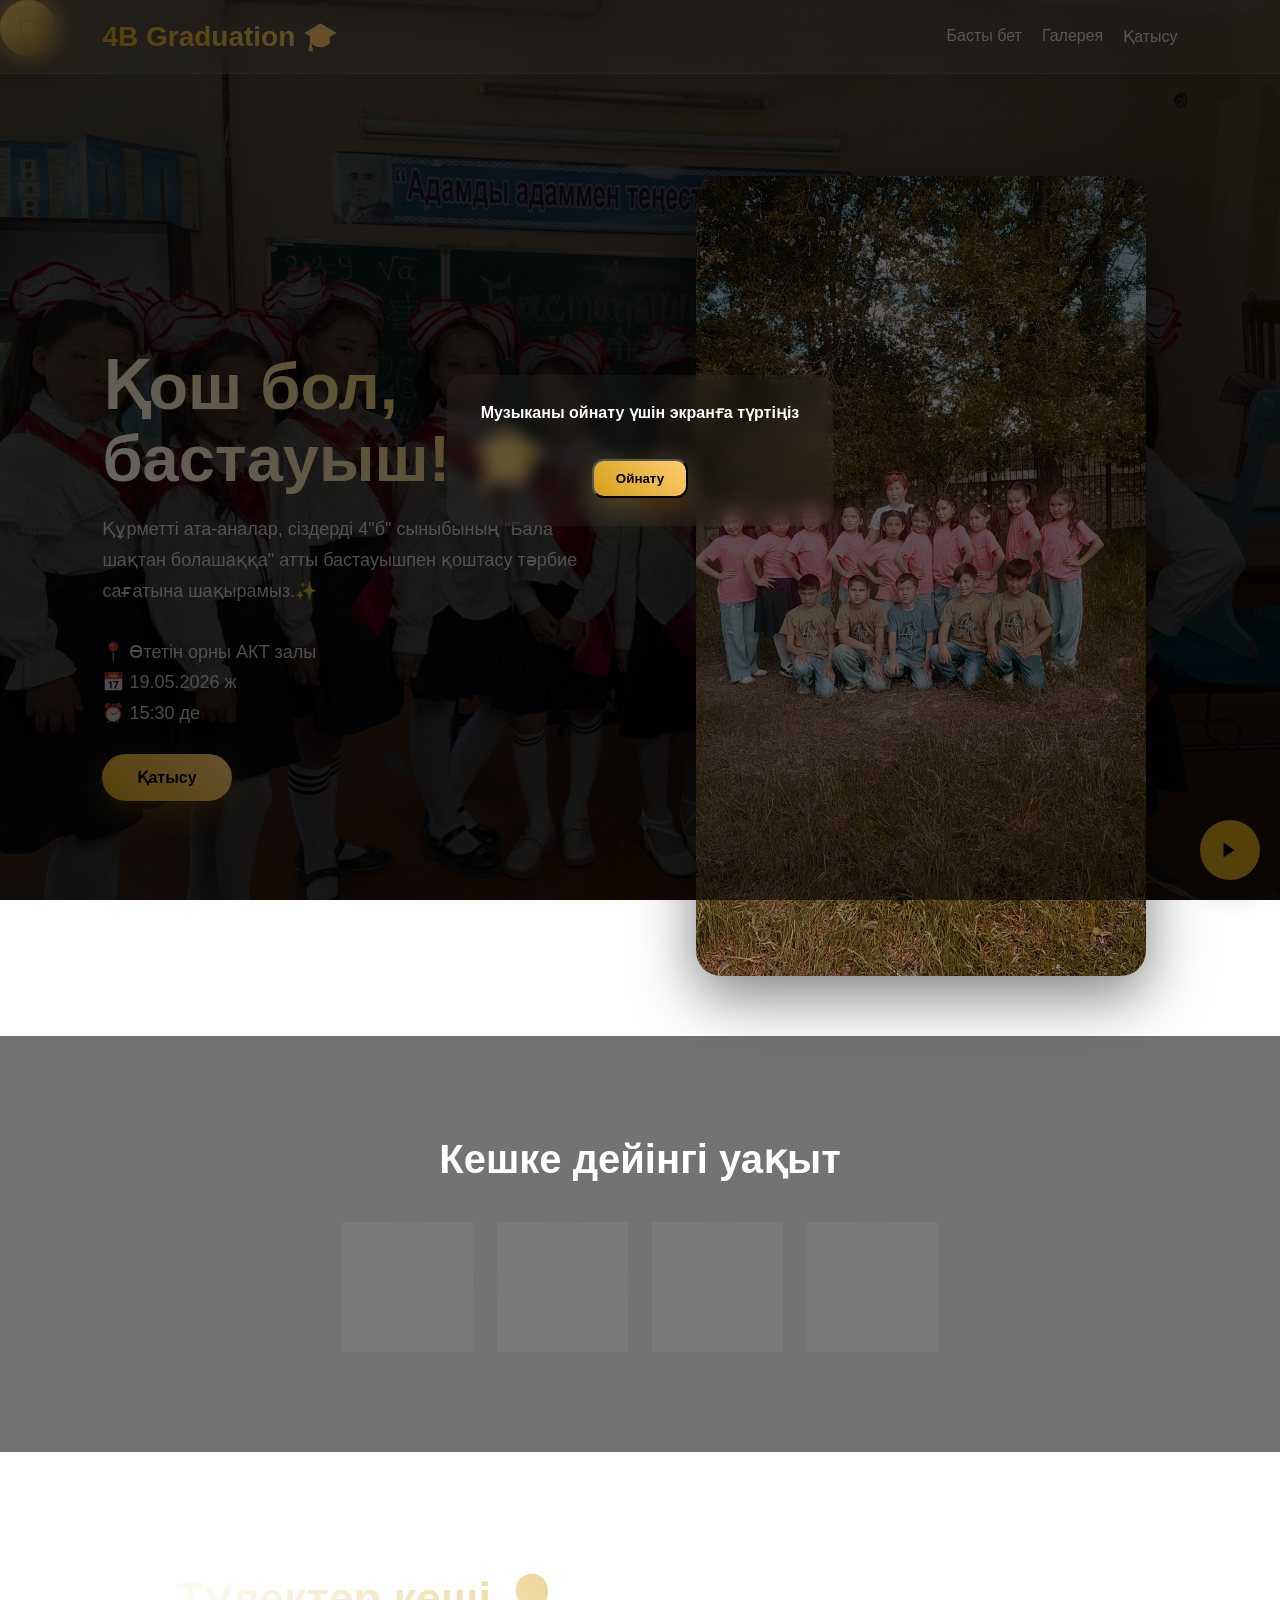
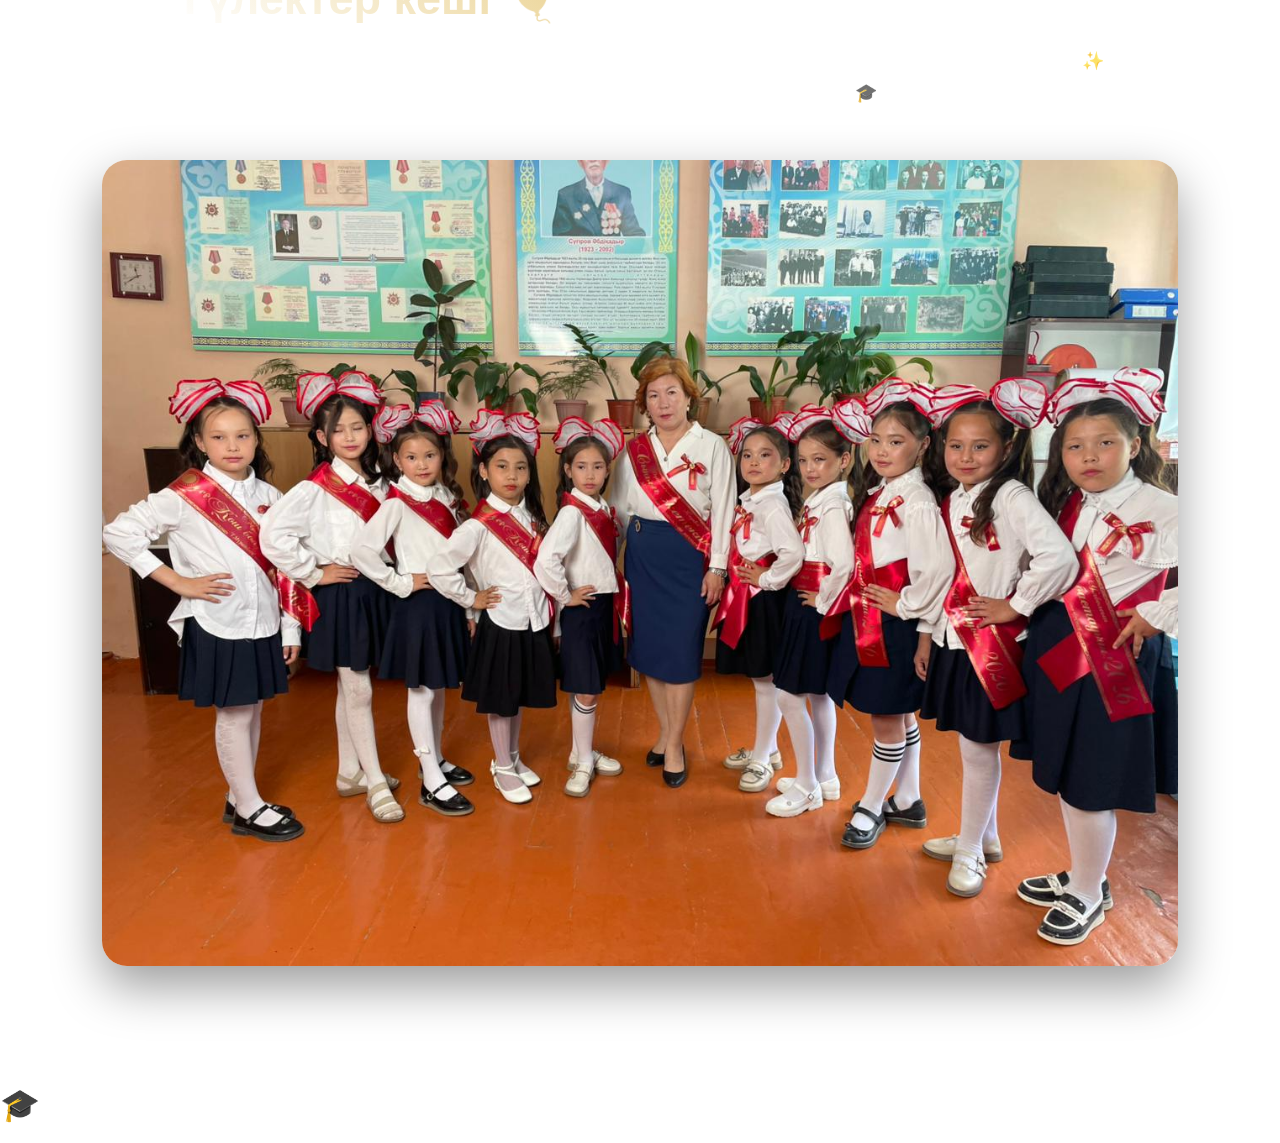
<file: index.html>
<!DOCTYPE html>
<html lang="kk">
<head>
<meta charset="UTF-8">
<title>Graduation 2026</title>
<link rel="stylesheet" href="style.css">
</head>

<body>
<!-- Autoplay prompt (shown only if browser blocks auto-play) -->
<div id="autoplayOverlay" class="autoplay-overlay" aria-hidden="true">
    <div class="overlay-content">
        <p>Музыканы ойнату үшін экранға түртіңіз</p>
        <button id="overlayPlayBtn" class="btn">Ойнату</button>
    </div>
</div>
<audio id="bgMusic" loop>
    <source src="music/music.mp3">
</audio>

<button id="musicBtn" class="icon-btn" aria-label="Музыка"></button>
<button id="openPlayerBtn" class="icon-btn" aria-label="Persistent player" title="Ашық плеер">
    <svg viewBox="0 0 24 24" aria-hidden="true"><path d="M4 4h16v16H4z" fill="none" stroke="currentColor" stroke-width="1.5"/></svg>
</button>

<nav>
    <h2>4B Graduation 🎓</h2>
    <div class="nav-links">
        <a href="index.html">Басты бет</a>
        <a href="gallery.html">Галерея</a>
        <a href="rsvp.html">Қатысу</a>
    </div>
</nav>

<main id="app">

<header class="hero">

<div class="hero-content">

<div class="left">

<h1>Қош бол, бастауыш! 🎓</h1>

<p>
Құрметті ата-аналар, сіздерді 4"б" сыныбының "Бала шақтан болашаққа" атты бастауышпен қоштасу тәрбие сағатына шақырамыз.✨<br><br>

📍 Өтетін орны АКТ залы<br>
📅 19.05.2026 ж<br>
⏰ 15:30 де
</p>

<a class="btn" href="rsvp.html">Қатысу</a>

</div>

<div class="right">
<img src="images/class.jpg">
</div>

</div>

</header>

<section class="countdown-section">
<h2>Кешке дейінгі уақыт</h2>

<div class="countdown">
<div class="time-box"><span id="days">0</span>Days</div>
<div class="time-box"><span id="hours">0</span>Hours</div>
<div class="time-box"><span id="minutes">0</span>Min</div>
<div class="time-box"><span id="seconds">0</span>Sec</div>
</div>

</section>

<section class="about">
<div>
<h2>Түлектер кеші 🎈</h2>

<p>
    Бұл кеш — 4 жыл бойы бірге өткізген қызықты сәттердің,
    достықтың және естеліктердің ерекше мерекесі ✨
</p>

<p>
    Біз бірге оқыдық, күлдік, үйрендік және енді
    жаңа өмір жолына қадам басамыз 🎓
</p>
</div>

<img src="images/students.jpg">
</section>

</main>

<script src="intro.js"></script>
<script src="confetti.js"></script>
<script src="script.js"></script>
</body>
</html>
</file>
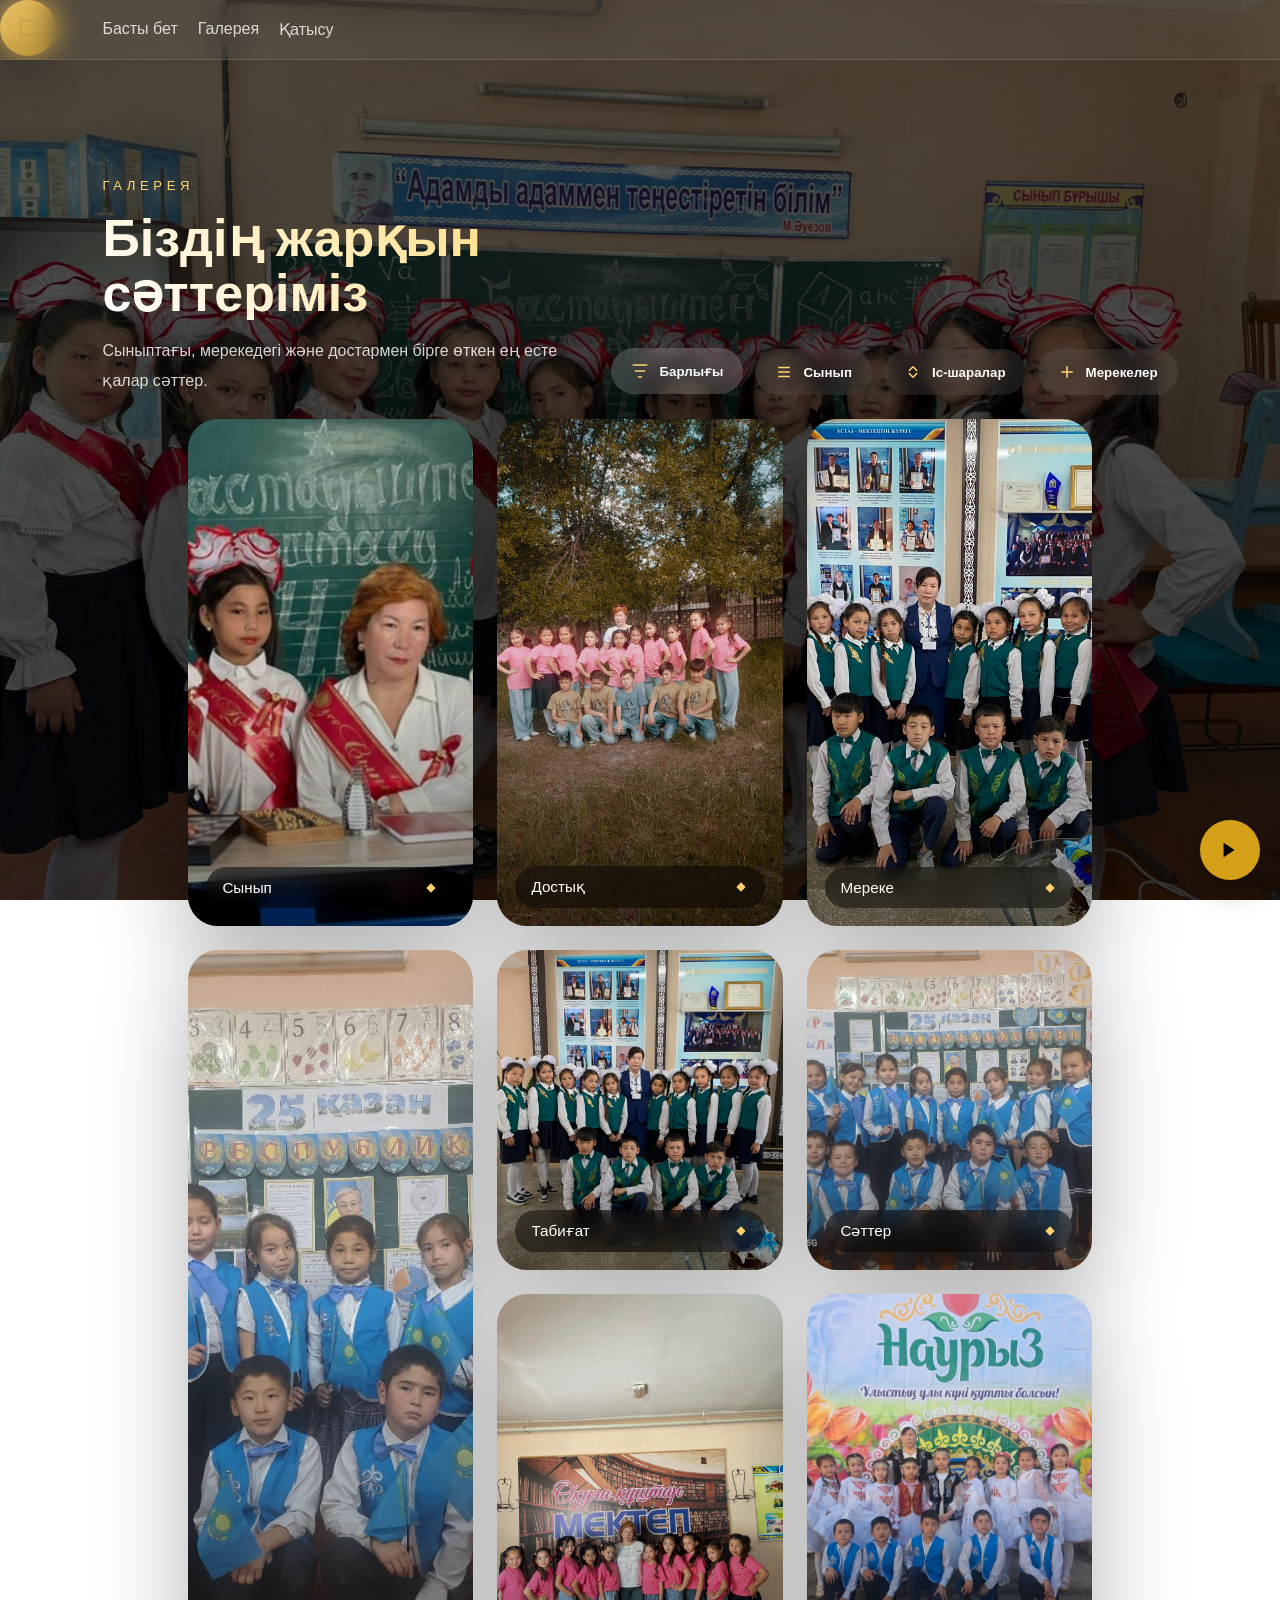
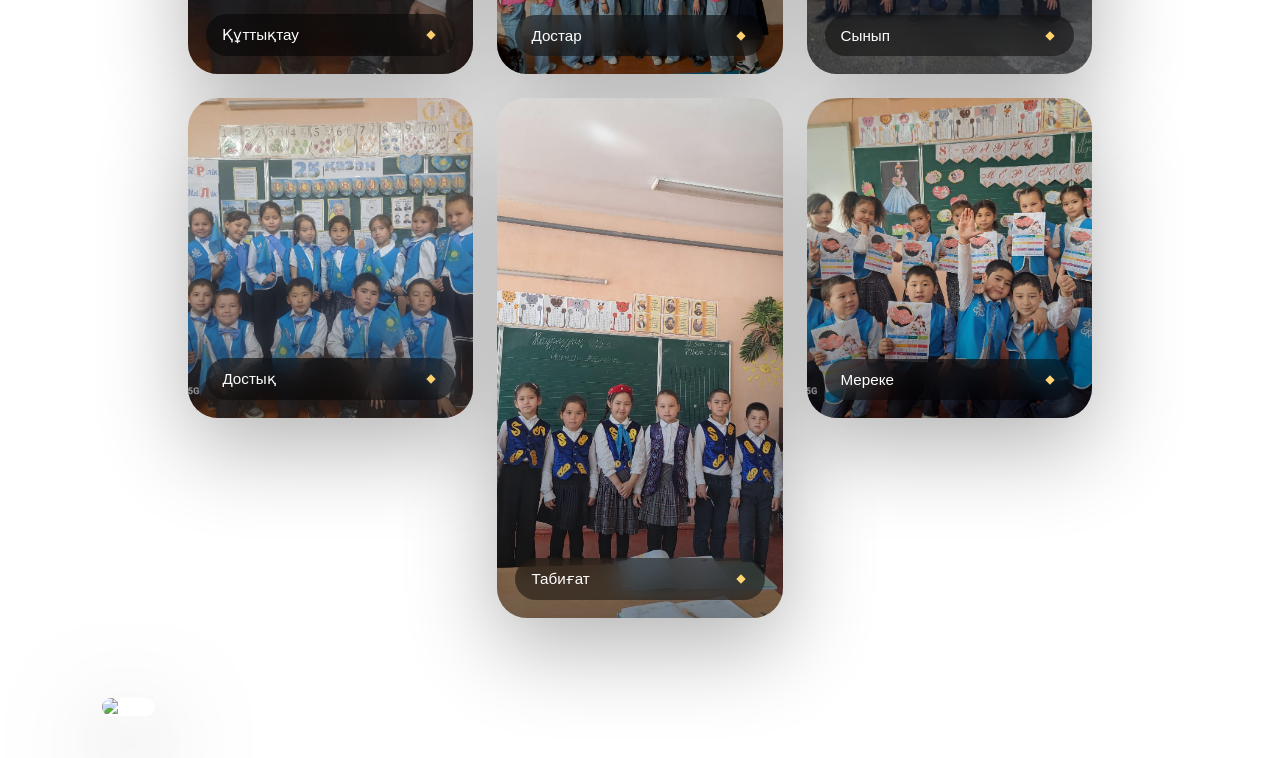
<file: gallery.html>
<!DOCTYPE html>
<html lang="kk">

<head>
    <meta charset="UTF-8">
    <meta name="viewport" content="width=device-width, initial-scale=1.0">
    <title>Галерея 📸</title>

    <link rel="stylesheet" href="style.css">
</head>

<body>

<!-- GLOBAL MUSIC (shared behavior via script.js) -->
<audio id="bgMusic" loop>
    <source src="music/music.mp3" type="audio/mp3">
</audio>

<button id="musicBtn" class="icon-btn" aria-label="Музыка"></button>
<button id="openPlayerBtn" class="icon-btn" aria-label="Persistent player" title="Ашық плеер">
    <svg viewBox="0 0 24 24" aria-hidden="true"><path d="M4 4h16v16H4z" fill="none" stroke="currentColor" stroke-width="1.5"/></svg>
</button>

<nav>
    <div class="nav-links">
        <a href="index.html">Басты бет</a>
        <a href="gallery.html">Галерея</a>
        <a href="rsvp.html">Қатысу</a>
    </div>

</nav>

<!-- GALLERY HEADER -->
<section class="page-hero gallery-hero">
    <div class="gallery-title">
        <span class="eyebrow">Галерея</span>
        <h1>Біздің жарқын сәттеріміз</h1>
        <p>Сыныптағы, мерекедегі және достармен бірге өткен ең есте қалар сәттер.</p>
    </div>
    <div class="filter-row">
        <button class="filter-btn active" data-filter="all" type="button">
            <svg viewBox="0 0 24 24" aria-hidden="true"><path d="M3 4h18M6 12h12M10 20h4" fill="none" stroke="currentColor" stroke-linecap="round" stroke-linejoin="round" stroke-width="2"/></svg>
            Барлығы
        </button>
        <button class="filter-btn" data-filter="class" type="button">
            <svg viewBox="0 0 24 24" aria-hidden="true"><path d="M5 12h14M5 6h14M5 18h14" fill="none" stroke="currentColor" stroke-linecap="round" stroke-linejoin="round" stroke-width="2"/></svg>
            Сынып
        </button>
        <button class="filter-btn" data-filter="events" type="button">
            <svg viewBox="0 0 24 24" aria-hidden="true"><path d="M7 10l5-5 5 5M7 14l5 5 5-5" fill="none" stroke="currentColor" stroke-linecap="round" stroke-linejoin="round" stroke-width="2"/></svg>
            Іс-шаралар
        </button>
        <button class="filter-btn" data-filter="holidays" type="button">
            <svg viewBox="0 0 24 24" aria-hidden="true"><path d="M12 5v14M5 12h14" fill="none" stroke="currentColor" stroke-linecap="round" stroke-linejoin="round" stroke-width="2"/></svg>
            Мерекелер
        </button>
    </div>
<!-- GALLERY -->
<main id="app">
<section class="gallery-grid">
        <article class="gallery-card" data-category="class" data-index="0" onclick="openModal(this.dataset.src)" data-src="./images/images/1.jpg">
            <img src="./images/images/1.jpg" alt="Class celebration" loading="lazy">
        <div class="gallery-card__meta">
            <span>Сынып</span>
            <svg viewBox="0 0 24 24" aria-hidden="true"><path d="M12 5l7 7-7 7-7-7 7-7z" fill="currentColor"/></svg>
        </div>
    </article>
    <article class="gallery-card" data-category="friends" data-index="1" onclick="openModal(this.dataset.src)" data-src="./images/images/2.jpg">
        <img src="./images/images/2.jpg" alt="Happy students" loading="lazy">
        <div class="gallery-card__meta">
            <span>Достық</span>
            <svg viewBox="0 0 24 24" aria-hidden="true"><path d="M12 5l7 7-7 7-7-7 7-7z" fill="currentColor"/></svg>
        </div>
    </article>
    <article class="gallery-card" data-category="events" data-index="2" onclick="openModal(this.dataset.src)" data-src="./images/images/3.jpg">
        <img src="./images/images/3.jpg" alt="School performance" loading="lazy">
        <div class="gallery-card__meta">
            <span>Мереке</span>
            <svg viewBox="0 0 24 24" aria-hidden="true"><path d="M12 5l7 7-7 7-7-7 7-7z" fill="currentColor"/></svg>
        </div>
    </article>
    <article class="gallery-card gallery-card--tall" data-category="class" data-index="3" onclick="openModal(this.dataset.src)" data-src="./images/images/4.jpg">
        <img src="./images/images/4.jpg" alt="School group photo" loading="lazy">
        <div class="gallery-card__meta">
            <span>Құттықтау</span>
            <svg viewBox="0 0 24 24" aria-hidden="true"><path d="M12 5l7 7-7 7-7-7 7-7z" fill="currentColor"/></svg>
        </div>
    </article>
    <article class="gallery-card" data-category="nature" data-index="4" onclick="openModal(this.dataset.src)" data-src="./images/images/5.jpg">
        <img src="./images/images/5.jpg" alt="Sunset walk" loading="lazy">
        <div class="gallery-card__meta">
            <span>Табиғат</span>
            <svg viewBox="0 0 24 24" aria-hidden="true"><path d="M12 5l7 7-7 7-7-7 7-7z" fill="currentColor"/></svg>
        </div>
    </article>
    <article class="gallery-card" data-category="events" data-index="5" onclick="openModal(this.dataset.src)" data-src="./images/images/6.jpg">
        <img src="./images/images/6.jpg" alt="Graduation celebration" loading="lazy">
        <div class="gallery-card__meta">
            <span>Сәттер</span>
            <svg viewBox="0 0 24 24" aria-hidden="true"><path d="M12 5l7 7-7 7-7-7 7-7z" fill="currentColor"/></svg>
        </div>
    </article>
    <article class="gallery-card" data-category="events" data-index="6" onclick="openModal(this.dataset.src)" data-src="./images/images/7.jpg">
        <img src="./images/images/7.jpg" alt="Class friends" loading="lazy">
        <div class="gallery-card__meta">
            <span>Достар</span>
            <svg viewBox="0 0 24 24" aria-hidden="true"><path d="M12 5l7 7-7 7-7-7 7-7z" fill="currentColor"/></svg>
        </div>
    </article>
    <article class="gallery-card" data-category="class" data-index="7" onclick="openModal(this.dataset.src)" data-src="./images/images/8.jpg">
        <img src="./images/images/8.jpg" alt="Class performance" loading="lazy">
        <div class="gallery-card__meta">
            <span>Сынып</span>
            <svg viewBox="0 0 24 24" aria-hidden="true"><path d="M12 5l7 7-7 7-7-7 7-7z" fill="currentColor"/></svg>
        </div>
    </article>
    <article class="gallery-card" data-category="friends" data-index="8" onclick="openModal(this.dataset.src)" data-src="./images/images/9.jpg">
        <img src="./images/images/9.jpg" alt="Happy moments" loading="lazy">
        <div class="gallery-card__meta">
            <span>Достық</span>
            <svg viewBox="0 0 24 24" aria-hidden="true"><path d="M12 5l7 7-7 7-7-7 7-7z" fill="currentColor"/></svg>
        </div>
    </article>
    <article class="gallery-card gallery-card--tall" data-category="nature" data-index="9" onclick="openModal(this.dataset.src)" data-src="./images/images/10.jpg">
        <img src="./images/images/10.jpg" alt="Outdoor scene" loading="lazy">
        <div class="gallery-card__meta">
            <span>Табиғат</span>
            <svg viewBox="0 0 24 24" aria-hidden="true"><path d="M12 5l7 7-7 7-7-7 7-7z" fill="currentColor"/></svg>
        </div>
    </article>
    <article class="gallery-card" data-category="events" data-index="10" onclick="openModal(this.dataset.src)" data-src="./images/images/11.jpg">
        <img src="./images/images/11.jpg" alt="Celebration" loading="lazy">
        <div class="gallery-card__meta">
            <span>Мереке</span>
            <svg viewBox="0 0 24 24" aria-hidden="true"><path d="M12 5l7 7-7 7-7-7 7-7z" fill="currentColor"/></svg>
        </div>
    </article>
</section>

<!-- MODAL -->
<div id="modal" class="modal" onclick="closeModal()">
    <div class="modal-inner" onclick="event.stopPropagation()">
        <button class="modal-close" type="button" onclick="closeModal()" aria-label="Жабу">
            <svg viewBox="0 0 24 24" aria-hidden="true"><path d="M6 6l12 12M18 6l-12 12" fill="none" stroke="currentColor" stroke-linecap="round" stroke-linejoin="round" stroke-width="2"/></svg>
        </button>
        <img id="modalImg" alt="Фото">
    </div>
    </div>

</main>

<script src="gallery.js"></script>
<script src="script.js"></script>

</body>
</html>
</file>
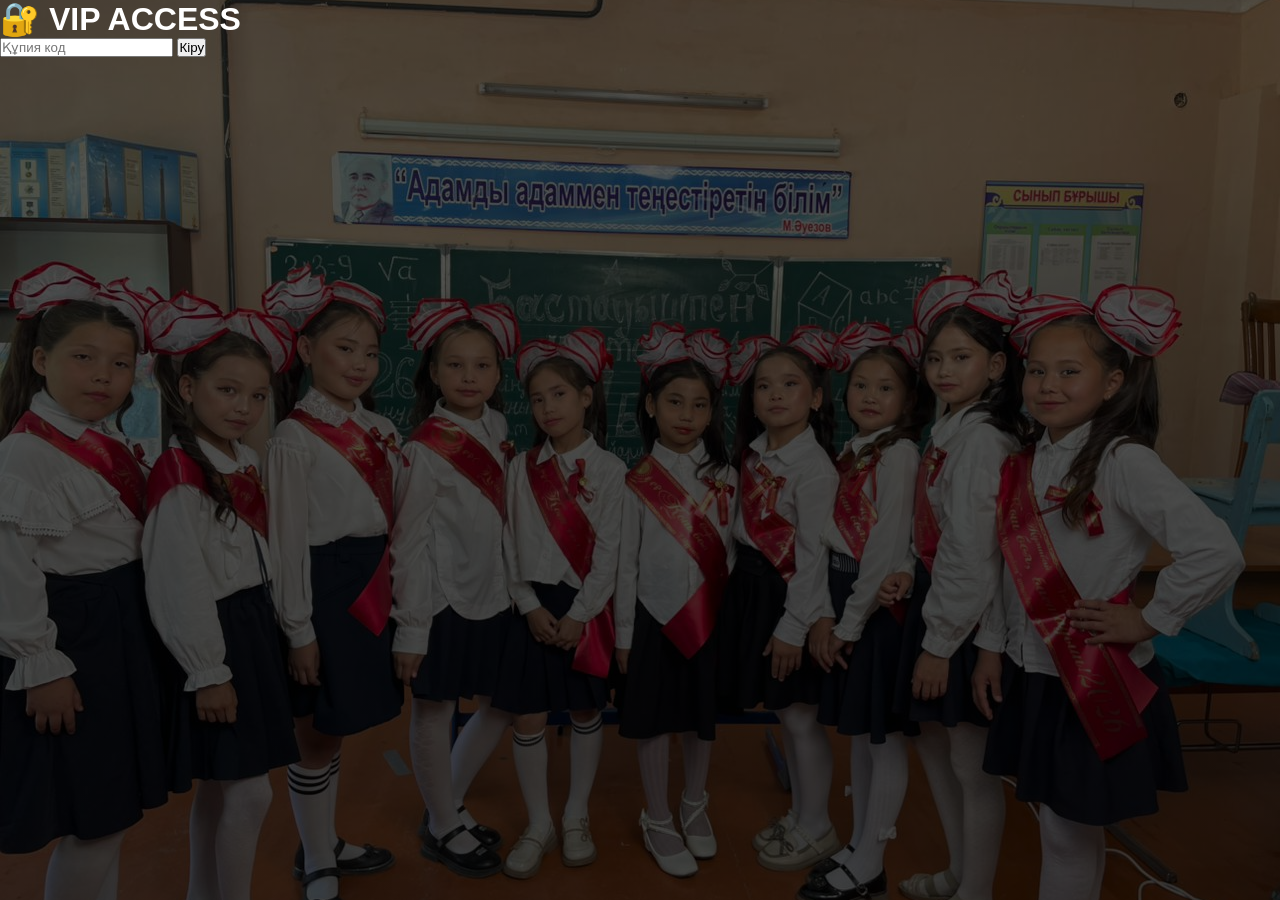
<file: lock.html>
<!DOCTYPE html>
<html lang="kk">
<head>
<meta charset="UTF-8">
<title>VIP Access</title>
<link rel="stylesheet" href="style.css">
</head>

<body>

<div class="lock-box">

    <h1>🔐 VIP ACCESS</h1>

    <input type="password" id="pass" placeholder="Құпия код">

    <button onclick="checkPass()">Кіру</button>

</div>

<script>
function checkPass() {

    const pass = document.getElementById("pass").value;

    if(pass === "4B2026") {
        window.location.href = "index.html";
    } else {
        alert("Қате код ❌");
    }
}
</script>

</body>
</html>
</file>
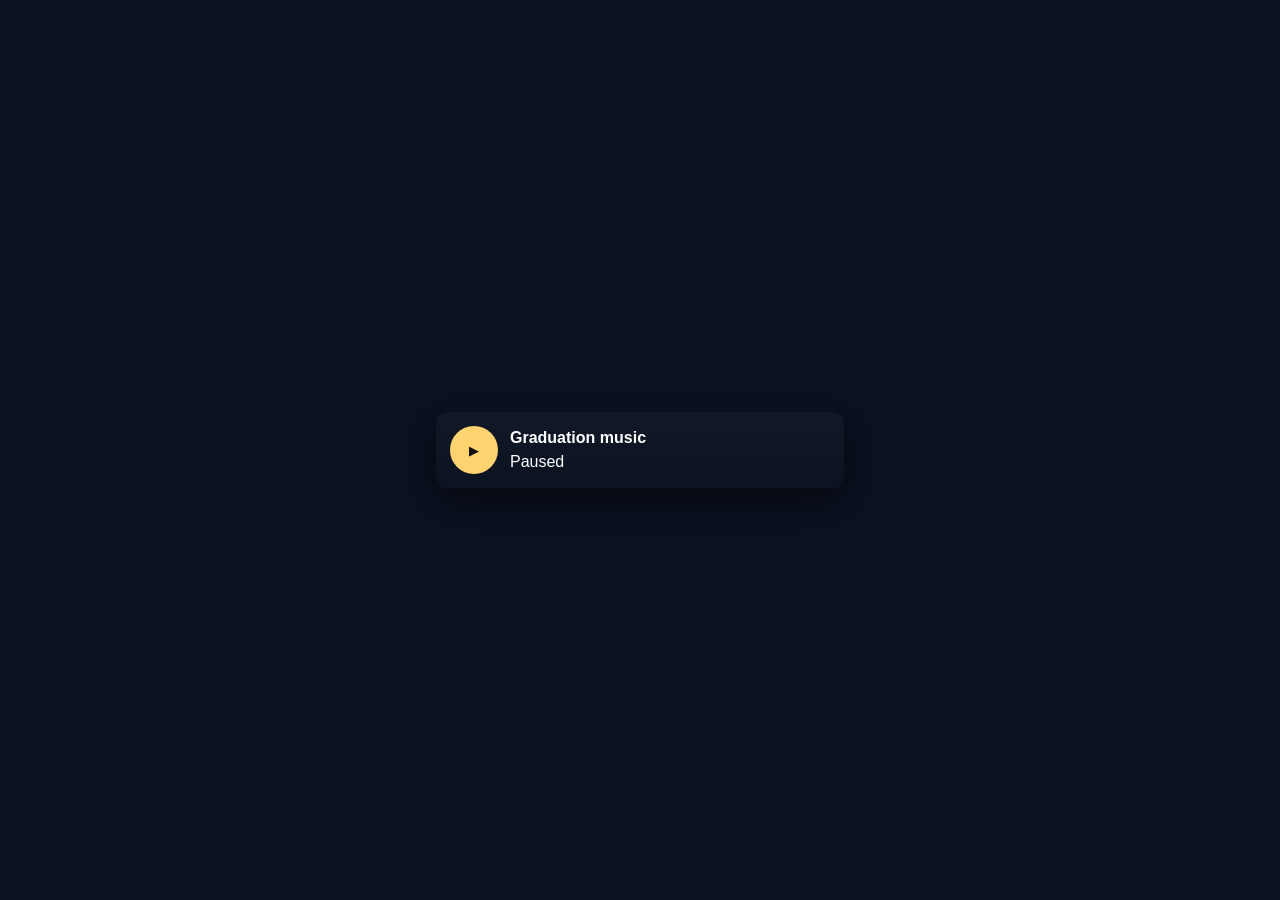
<file: player.html>
<!DOCTYPE html>
<html lang="kk">
<head>
<meta charset="utf-8">
<meta name="viewport" content="width=device-width,initial-scale=1">
<title>Player</title>
<style>
body{font-family:Poppins, sans-serif;background:#0b1220;color:#fff;display:flex;align-items:center;justify-content:center;height:100vh;margin:0}
.player{width:380px;padding:14px;border-radius:12px;background:linear-gradient(180deg,#111827,#0b1220);box-shadow:0 12px 40px rgba(0,0,0,0.6);display:flex;gap:12px;align-items:center}
.btn{width:48px;height:48px;border-radius:50%;border:none;background:#ffd36f;color:#111;display:flex;align-items:center;justify-content:center;cursor:pointer}
.info{flex:1}
.title{font-weight:700;margin-bottom:6px}
</style>
</head>
<body>
<div class="player">
    <button id="pp" class="btn" aria-label="Play/Pause">▶</button>
    <div class="info">
        <div class="title">Graduation music</div>
        <div id="status">Stopped</div>
    </div>
    <audio id="playerAudio" loop>
        <source src="music/music.mp3" type="audio/mp3">
    </audio>
</div>
<script>
const audio = document.getElementById('playerAudio');
const btn = document.getElementById('pp');
const status = document.getElementById('status');

function updateUI(){
    if(!audio.paused){
        btn.textContent='⏸';
        status.textContent='Playing';
    } else {
        btn.textContent='▶';
        status.textContent='Paused';
    }
}

// sync with localStorage
if(localStorage.getItem('music')==='true'){
    audio.play().catch(()=>{});
}
updateUI();

btn.addEventListener('click', ()=>{
    if(audio.paused){
        audio.play();
        localStorage.setItem('music','true');
    } else {
        audio.pause();
        localStorage.setItem('music','false');
    }
    updateUI();
    // notify other windows
    try{window.opener && window.opener.postMessage({type:'player-toggle',playing:!audio.paused},'*')}catch(e){}
});

// listen for messages (from main)
window.addEventListener('message',(ev)=>{
    if(!ev.data) return;
    if(ev.data.type==='sync-play'){
        if(ev.data.playing){audio.play().catch(()=>{});} else audio.pause();
        updateUI();
    }
});

// observe changes in localStorage by other windows
window.addEventListener('storage',(e)=>{
    if(e.key==='music'){
        if(e.newValue==='true') audio.play().catch(()=>{}); else audio.pause();
        updateUI();
    }
});

// notify opener of current state when opened
try{window.opener && window.opener.postMessage({type:'player-opened',playing:!audio.paused},'*')}catch(e){}
</script>
</body>
</html>
</file>
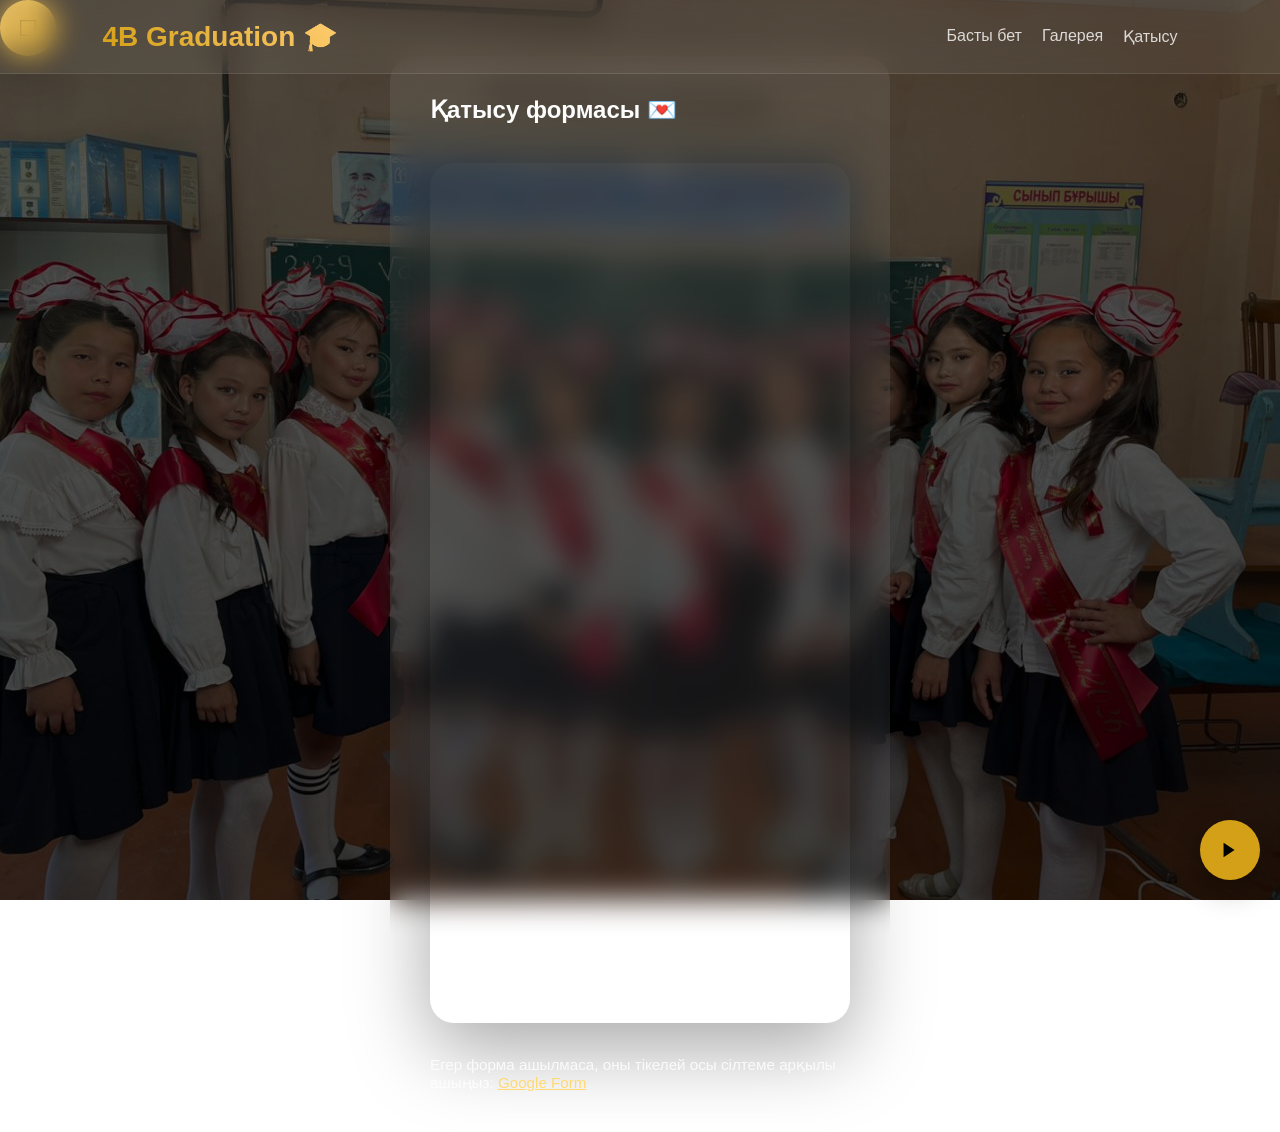
<file: rsvp.html>
<!DOCTYPE html>
<html lang="kk">
<head>
<meta charset="UTF-8">
<title>RSVP</title>
<link rel="stylesheet" href="style.css">
</head>

<body>

<audio id="bgMusic" loop>
    <source src="music/music.mp3" type="audio/mp3">
</audio>

<button id="musicBtn" class="icon-btn" aria-label="Музыка"></button>
<button id="openPlayerBtn" class="icon-btn" aria-label="Persistent player" title="Ашық плеер">
    <svg viewBox="0 0 24 24" aria-hidden="true"><path d="M4 4h16v16H4z" fill="none" stroke="currentColor" stroke-width="1.5"/></svg>
</button>

<nav>
<h2>4B Graduation 🎓</h2>
<div class="nav-links">
<a href="index.html">Басты бет</a>
<a href="gallery.html">Галерея</a>
<a href="rsvp.html">Қатысу</a>
</div>
</nav>

<main id="app">

<div class="form-container">

<section class="rsvp-form">
    <h2>Қатысу формасы 💌</h2>

    <div class="form-embed">
        <iframe src="https://docs.google.com/forms/d/e/1FAIpQLScRApOKPFgbuGiNefPO-xTcbG-m01lHWW5febMG_CmH02IKEw/viewform?embedded=true" width="100%" height="820" frameborder="0" marginheight="0" marginwidth="0">Күте тұрыңыз…</iframe>
    </div>

    <p class="form-note">Егер форма ашылмаса, оны тікелей осы сілтеме арқылы ашыңыз: <a href="https://docs.google.com/forms/d/e/1FAIpQLScRApOKPFgbuGiNefPO-xTcbG-m01lHWW5febMG_CmH02IKEw/viewform" target="_blank" rel="noopener">Google Form</a></p>
</section>

</div>

</main>

<script src="script.js"></script>
</body>
</html>
</file>
<file: style.css>
/* =========================
   RESET + BASE
========================= */

* {
    margin: 0;
    padding: 0;
    box-sizing: border-box;
}

html {
    scroll-behavior: smooth;
}

body {
    font-family: 'Poppins', sans-serif;
    color: #fff;
    overflow-x: hidden;

    /* 🌌 Cinematic background */
    background:
        linear-gradient(rgba(0,0,0,0.65), rgba(0,0,0,0.75)),
        url("images/bg.jpg");

    background-size: cover;
    background-position: center;
    background-attachment: fixed;
}

/* =========================
   NAVBAR (GLASS EFFECT)
========================= */

nav {
    position: fixed;
    top: 0;
    left: 0;
    width: 100%;

    display: flex;
    justify-content: space-between;
    align-items: center;

    padding: 20px 8%;
    z-index: 999;

    background: rgba(255, 255, 255, 0.06);
    backdrop-filter: blur(15px);

    border-bottom: 1px solid rgba(255, 255, 255, 0.1);
}

nav h2 {
    font-size: 28px;
    font-weight: 700;

    background: linear-gradient(45deg, #d4a017, #ffcc70);
    -webkit-background-clip: text;
    -webkit-text-fill-color: transparent;
}

.nav-links {
    display: flex;
    gap: 20px;
}

.nav-links a {
    text-decoration: none;
    color: rgba(255,255,255,0.8);
    font-weight: 500;
    transition: 0.3s;
    position: relative;
}

.nav-links a:hover {
    color: #fff;
}

.nav-links a::after {
    content: "";
    position: absolute;
    left: 0;
    bottom: -5px;

    width: 0%;
    height: 2px;

    background: linear-gradient(45deg, #d4a017, #ffcc70);
    transition: 0.3s;
}

.nav-links a:hover::after {
    width: 100%;
}

/* =========================
   HERO SECTION
========================= */

.hero {
    min-height: 100vh;
    display: flex;
    align-items: center;
}

.hero-content {
    display: flex;
    justify-content: space-between;
    align-items: center;

    padding: 120px 8% 60px;
    gap: 50px;
}

.left {
    flex: 1;
    animation: fadeUp 1.2s ease;
}

.left h1 {
    font-size: 65px;
    line-height: 1.1;

    background: linear-gradient(45deg, #fff, #d4a017);
    -webkit-background-clip: text;
    -webkit-text-fill-color: transparent;
}

.left p {
    margin-top: 20px;
    font-size: 18px;
    line-height: 1.7;

    color: rgba(255,255,255,0.75);
}

/* =========================
   BUTTONS
========================= */

.btn {
    display: inline-block;

    margin-top: 25px;
    padding: 14px 35px;

    border-radius: 50px;

    background: linear-gradient(45deg, #d4a017, #ffcc70);
    color: #000;

    font-weight: 600;
    text-decoration: none;

    box-shadow: 0 10px 30px rgba(212,160,23,0.3);

    transition: 0.3s ease;
}

.btn:hover {
    transform: translateY(-5px);
    box-shadow: 0 15px 40px rgba(255,204,112,0.5);
}

/* =========================
   HERO IMAGE
========================= */

.right {
    flex: 1;
    display: flex;
    justify-content: center;
}

.right img {
    width: 100%;
    max-width: 450px;

    border-radius: 25px;

    box-shadow: 0 20px 60px rgba(0,0,0,0.5);

    transition: 0.4s;
}

.right img:hover {
    transform: scale(1.03) rotate(1deg);
}

/* =========================
   COUNTDOWN
========================= */

.countdown-section {
    text-align: center;
    padding: 100px 20px;

    background: rgba(0,0,0,0.55);
}

.countdown-section h2 {
    font-size: 40px;
    margin-bottom: 40px;
}

.countdown {
    display: flex;
    justify-content: center;
    gap: 25px;
    flex-wrap: wrap;
}

.time-box {
    width: 130px;
    height: 130px;

    border-radius: 50%;
    border: 2px solid #d4a017;

    display: flex;
    flex-direction: column;
    justify-content: center;
    align-items: center;

    background: rgba(255,255,255,0.05);
    backdrop-filter: blur(10px);
}

.time-box span {
    font-size: 38px;
    font-weight: bold;
    color: #ffcc70;
}

/* =========================
   ABOUT
========================= */

.about {
    display: flex;
    align-items: center;
    justify-content: center;

    gap: 50px;
    padding: 120px 8%;

    flex-wrap: wrap;
}

.about h2 {
    font-size: 45px;
    margin-bottom: 20px;

    background: linear-gradient(45deg, #fff, #d4a017);
    -webkit-background-clip: text;
    -webkit-text-fill-color: transparent;
}

.about p {
    font-size: 18px;
    color: rgba(255,255,255,0.75);
    line-height: 1.8;
}

.about img {
    width: 100%;
    border-radius: 25px;
    box-shadow: 0 20px 50px rgba(0,0,0,0.4);
}

/* =========================
   PAGE HERO
========================= */
.page-hero {
    padding: 140px 8% 40px;
    max-width: 1280px;
    margin: 0 auto;
    display: flex;
    flex-wrap: wrap;
    gap: 24px;
    align-items: flex-end;
}

.gallery-hero {
    padding-top: 120px;
}

.gallery-title {
    flex: 1 1 480px;
}

.eyebrow {
    display: inline-block;
    text-transform: uppercase;
    letter-spacing: 0.35em;
    font-size: 0.82rem;
    color: #ffd973;
    margin-bottom: 18px;
}

.gallery-title h1 {
    font-size: 52px;
    line-height: 1.05;
    max-width: 720px;
    background: linear-gradient(45deg, #fff, #ffd973);
    -webkit-background-clip: text;
    -webkit-text-fill-color: transparent;
    margin-bottom: 16px;
}

.gallery-title p {
    max-width: 680px;
    color: rgba(255, 255, 255, 0.82);
    line-height: 1.85;
}

.filter-row {
    display: flex;
    flex-wrap: wrap;
    gap: 12px;
}

.filter-btn {
    display: inline-flex;
    align-items: center;
    gap: 10px;
    padding: 14px 20px;
    border-radius: 999px;
    border: none;
    background: rgba(255, 255, 255, 0.08);
    color: #fff;
    cursor: pointer;
    transition: 0.3s ease;
    font-weight: 600;
    backdrop-filter: blur(10px);
}

.filter-btn svg {
    width: 18px;
    height: 18px;
    color: #ffd973;
}

.filter-btn.active,
.filter-btn:hover {
    background: rgba(255, 255, 255, 0.18);
    box-shadow: 0 14px 40px rgba(0, 0, 0, 0.22);
    transform: translateY(-1px);
}

/* caption overlay style for gallery cards (optional) */
.gallery-card__caption {
    position: absolute;
    left: 18px;
    top: 18px;
    padding: 8px 12px;
    border-radius: 12px;
    background: rgba(0,0,0,0.45);
    color: #fff;
    font-weight: 600;
    backdrop-filter: blur(6px);
    font-size: 0.95rem;
}


.gallery-grid {
    display: grid;
    grid-template-columns: repeat(3, minmax(240px, 1fr));
    gap: 24px;
    padding: 0 8% 80px;
    max-width: 1280px;
    margin: 0 auto;
}

.gallery-card {
    position: relative;
    overflow: hidden;
    border-radius: 30px;
    cursor: pointer;
    background: linear-gradient(180deg, rgba(255, 255, 255, 0.05), rgba(0, 0, 0, 0.20));
    box-shadow: 0 28px 90px rgba(0, 0, 0, 0.30);
    transition: transform 0.35s ease, filter 0.35s ease;
    min-height: 320px;
    opacity: 0;
    transform: translateY(10px);
    animation: cardIn 0.6s forwards;
}

.gallery-card img {
    width: 100%;
    height: 100%;
    object-fit: cover;
    display: block;
    transition: transform 0.6s ease;
}

.gallery-card:hover {
    transform: translateY(-8px);
    filter: saturate(1.06);
}

.gallery-card:hover img {
    transform: scale(1.08);
}

@keyframes cardIn {
    to { opacity: 1; transform: translateY(0); }
}

.gallery-card.is-hidden { opacity: 0.12; transform: scale(0.98); filter: blur(1px); }

.modal-nav {
    position: absolute;
    top: 50%;
    transform: translateY(-50%);
    width: 44px;
    height: 44px;
    border-radius: 50%;
    border: none;
    background: rgba(255,255,255,0.08);
    color: #fff;
    cursor: pointer;
    z-index: 3;
}

.modal-prev { left: 12px; }
.modal-next { right: 12px; }

.modal-inner { position: relative; }

.gallery-card::before {
    content: "";
    position: absolute;
    inset: 0;
    background: linear-gradient(180deg, transparent 38%, rgba(0, 0, 0, 0.44) 100%);
    pointer-events: none;
}

.gallery-card__meta {
    position: absolute;
    bottom: 18px;
    left: 18px;
    right: 18px;
    display: flex;
    justify-content: space-between;
    align-items: center;
    gap: 10px;
    padding: 12px 16px;
    border-radius: 999px;
    background: rgba(0, 0, 0, 0.45);
    backdrop-filter: blur(12px);
    color: #fff;
    font-size: 0.95rem;
}

.gallery-card__meta svg {
    width: 16px;
    height: 16px;
    color: #ffd36f;
}

.gallery-card--tall {
    grid-row: span 2;
    min-height: 520px;
}

.modal-inner {
    position: relative;
    max-width: 90vw;
    max-height: 90vh;
    width: min(1000px, 100%);
}

.modal-close {
    position: absolute;
    top: 16px;
    right: 16px;
    width: 44px;
    height: 44px;
    display: flex;
    align-items: center;
    justify-content: center;
    border: none;
    border-radius: 50%;
    background: rgba(255, 255, 255, 0.14);
    color: #fff;
    cursor: pointer;
    z-index: 2;
    transition: 0.2s ease;
}

.modal-close:hover {
    transform: scale(1.06);
    background: rgba(255, 255, 255, 0.24);
}

.modal img {
    width: 100%;
    height: auto;
    border-radius: 28px;
    box-shadow: 0 35px 100px rgba(0, 0, 0, 0.55);
}

.icon-btn {
    width: 56px;
    height: 56px;
    display: inline-flex;
    align-items: center;
    justify-content: center;
    border: none;
    border-radius: 50%;
    background: linear-gradient(135deg, #ffd36f, #d49d1a);
    color: #111;
    cursor: pointer;
    box-shadow: 0 16px 40px rgba(0, 0, 0, 0.24);
    transition: transform 0.25s ease, filter 0.25s ease;
}

.icon-btn:hover {
    transform: scale(1.08);
    filter: brightness(1.05);
}

.icon-btn svg {
    width: 22px;
    height: 22px;
}

/* =========================
   GALLERY
========================= */
.gallery {
    columns: 3 250px;
    gap: 15px;
    padding: 60px;
}

.gallery img {
    width: 100%;
    margin-bottom: 15px;
    border-radius: 15px;
    transition: 0.4s ease;
}

.gallery img:hover {
    transform: scale(1.05);
    filter: brightness(1.2);
}

/* =========================
   FORM (RSVP)
========================= */

.form-container {
    min-height: 100vh;
    display: flex;
    justify-content: center;
    align-items: center;
}

.rsvp-form {
    width: 90%;
    max-width: 500px;

    padding: 40px;
    border-radius: 25px;

    background: rgba(255,255,255,0.08);
    backdrop-filter: blur(15px);

    display: flex;
    flex-direction: column;
    gap: 15px;
}

.rsvp-form h1 {
    text-align: center;
}

.rsvp-form input,
.rsvp-form textarea {
    padding: 12px;
    border: none;
    border-radius: 12px;

    background: rgba(255,255,255,0.1);
    color: white;
}

.rsvp-form button {
    padding: 12px;
    border: none;
    border-radius: 12px;

    background: #d4a017;
    cursor: pointer;
    font-weight: bold;
}

.form-embed {
    width: 100%;
    min-height: 860px;
    border-radius: 24px;
    overflow: hidden;
    box-shadow: 0 25px 80px rgba(0, 0, 0, 0.35);
    margin-top: 24px;
}

.form-embed iframe {
    width: 100%;
    min-height: 760px;
    border: none;
}

.form-note {
    margin-top: 18px;
    color: rgba(255,255,255,0.85);
    font-size: 0.95rem;
}

.form-note a {
    color: #ffd973;
    text-decoration: underline;
}

/* =========================
   FOOTER
========================= */

footer {
    text-align: center;
    padding: 30px;
    color: rgba(255,255,255,0.6);
}

/* =========================
   MUSIC BUTTON
========================= */

#musicBtn {
    position: fixed;
    bottom: 20px;
    right: 20px;

    width: 60px;
    height: 60px;

    border-radius: 50%;
    border: none;

    background: #d4a017;
    color: black;

    font-size: 22px;

    cursor: pointer;

    box-shadow: 0 10px 30px rgba(0,0,0,0.3);

    transition: 0.3s;
}

#musicBtn:hover {
    transform: scale(1.1);
}

/* Autoplay overlay (shown when browser blocks auto-play) */
.autoplay-overlay {
    position: fixed;
    inset: 0;
    display: flex;
    align-items: center;
    justify-content: center;
    background: rgba(0,0,0,0.6);
    z-index: 100000;
    transition: opacity 0.25s ease, visibility 0.25s ease;
}
.autoplay-overlay[aria-hidden="true"] { visibility: hidden; opacity: 0; pointer-events: none; }
.autoplay-overlay[aria-hidden="false"] { visibility: visible; opacity: 1; pointer-events: auto; }
.autoplay-overlay .overlay-content {
    background: rgba(255,255,255,0.04);
    padding: 28px 34px;
    border-radius: 16px;
    text-align: center;
    backdrop-filter: blur(8px);
}
.autoplay-overlay p { color: #fff; margin-bottom: 12px; font-weight: 600; }
.autoplay-overlay .btn { padding: 10px 22px; border-radius: 12px; }

/* =========================
   ANIMATIONS
========================= */

@keyframes fadeUp {
    from {
        opacity: 0;
        transform: translateY(40px);
    }
    to {
        opacity: 1;
        transform: translateY(0);
    }
}

/* =========================
   RESPONSIVE
========================= */

@media (max-width: 900px) {
    .hero-content {
        flex-direction: column;
        text-align: center;
    }

    .left h1 {
        font-size: 40px;
    }

    .about {
        flex-direction: column;
    }

    .page-hero {
        flex-direction: column;
        align-items: flex-start;
        padding-top: 100px;
    }

    .gallery-grid {
        grid-template-columns: repeat(2, minmax(220px, 1fr));
    }

    .gallery-card--tall {
        grid-row: unset;
        min-height: 380px;
    }
}

@media (max-width: 600px) {
    nav {
        flex-direction: column;
        gap: 10px;
    }

    .nav-links {
        flex-wrap: wrap;
        justify-content: center;
    }

    .gallery-grid {
        grid-template-columns: 1fr;
        padding: 0 5% 60px;
    }

    .page-hero {
        padding-top: 80px;
    }

    .gallery-title h1 {
        font-size: 38px;
    }

    .filter-row {
        justify-content: center;
    }

    .countdown-section h2 {
        font-size: 28px;
    }

  /* =========================
   INSTAGRAM STYLE GALLERY
========================= */

.insta-gallery {

    column-count: 3;
    column-gap: 15px;

    padding: 120px 50px;

}

.insta-gallery img {

    width: 100%;

    margin-bottom: 15px;

    border-radius: 20px;

    cursor: pointer;

    transition: 0.4s ease;

    box-shadow: 0 10px 30px rgba(0,0,0,0.4);

}

.insta-gallery img:hover {

    transform: scale(1.03);

    filter: brightness(1.1);

}

/* =========================
   MODAL ZOOM
========================= */

.modal {

    display: none;

    position: fixed;

    top: 0;
    left: 0;

    width: 100%;
    height: 100vh;

    background: rgba(0,0,0,0.92);

    justify-content: center;
    align-items: center;

    z-index: 99999;

    padding: 20px;

}

.modal img {

    max-width: 90%;
    max-height: 90vh;

    border-radius: 20px;

    animation: zoomIn 0.3s ease;

}

/* =========================
   ANIMATION
========================= */

@keyframes zoomIn {

    from {

        transform: scale(0.5);

        opacity: 0;

    }

    to {

        transform: scale(1);

        opacity: 1;

    }

}

/* =========================
   MOBILE RESPONSIVE
========================= */

@media(max-width:900px){

    .insta-gallery{

        column-count:2;

        padding:100px 20px;

    }

}

@media(max-width:600px){

    .insta-gallery{

        column-count:1;

    }
}
}
</file>
